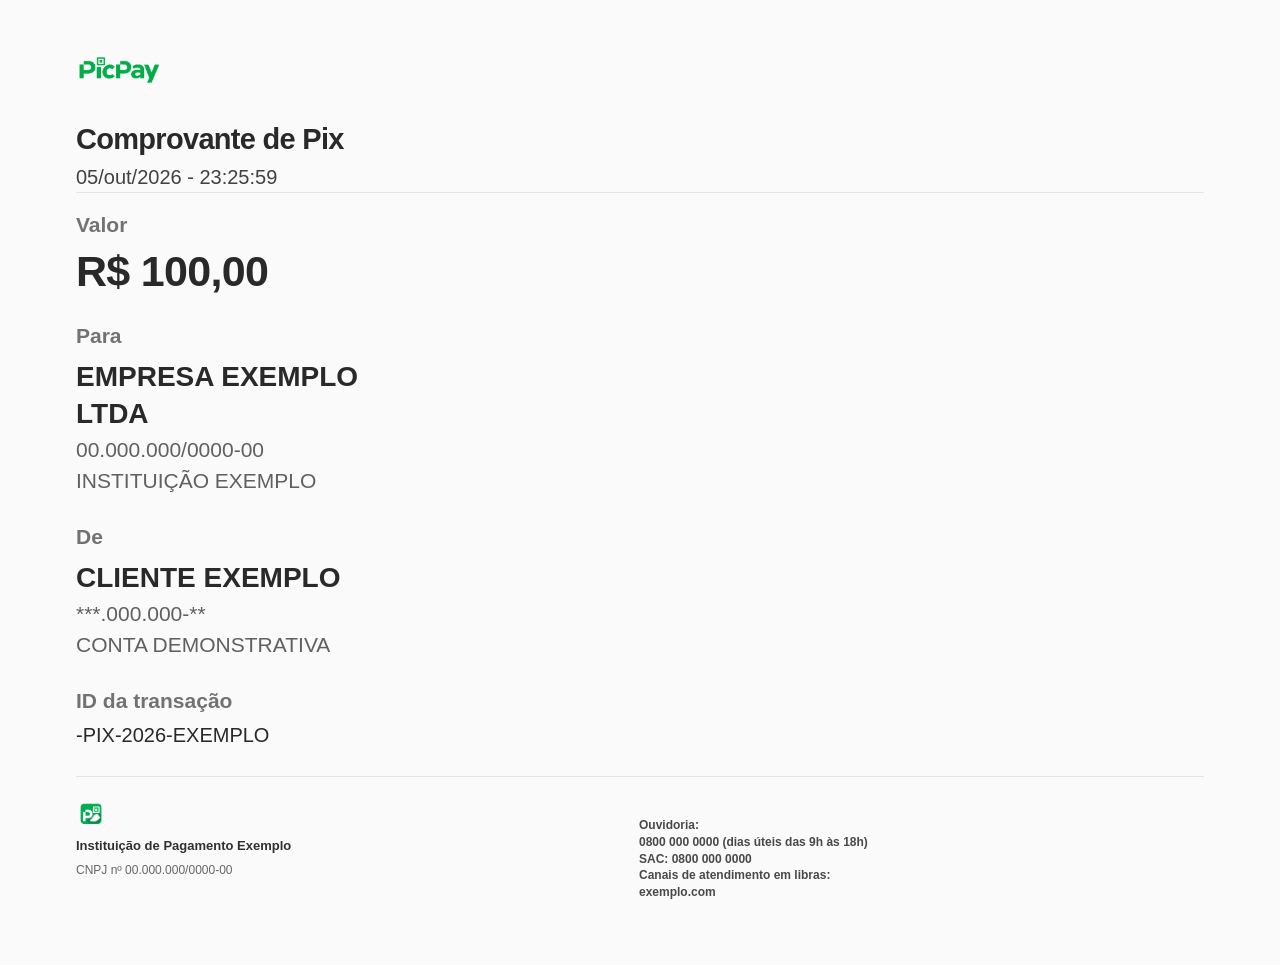
<file: index.html>
<!doctype html>
<html lang="pt-BR">
<head>
<meta charset="utf-8"><meta name="viewport" content="width=device-width,initial-scale=1">
<title>Comprovante de Pix — Protótipo UI</title>

<link rel="stylesheet" href="./css/style.css">

</head>
<body>
<main class="receipt" aria-label="Protótipo visual de comprovante">
  <!-- <div class="demo-watermark" aria-hidden="true">DEMO</div> -->
  <header class="header">
    
<div class="brand">
  <img src="./img/picpay.png" alt="PicPay" class="brand-logo">

</div>

    <h1>Comprovante de Pix</h1>
    <p class="date">05/out/2026 - 23:25:59</p>
  </header>
  <section class="details">
    <div class="field"><div class="field-label">Valor</div><div class="amount">R$ 100,00</div></div>
    <div class="field recipient"><div class="field-label">Para</div><div class="person">EMPRESA EXEMPLO<br>LTDA</div><div class="sub">00.000.000/0000-00</div><div class="sub">INSTITUIÇÃO EXEMPLO</div></div>
    <div class="field sender"><div class="field-label">De</div><div class="person">CLIENTE EXEMPLO</div><div class="sub">***.000.000-**</div><div class="sub">CONTA DEMONSTRATIVA</div></div>
    <div class="field transaction"><div class="field-label">ID da transação</div><div class="transaction-id">-PIX-2026-EXEMPLO</div></div>
  </section>

<!-- FOOTER -->
<footer class="receipt-footer">

  <div class="footer-container">

    <!-- BÊN TRÁI: THÔNG TIN TỔ CHỨC -->
    <div class="institution">

      <img
        src="./img/picpay-icon.png"
        alt="PicPay"
        class="footer-logo"
      >

      <strong class="institution-name">
        Instituição de Pagamento Exemplo
      </strong>

      <p class="institution-cnpj">
        CNPJ nº 00.000.000/0000-00
      </p>

    </div>

    <!-- BÊN PHẢI: THÔNG TIN LIÊN HỆ -->
    <div class="support">

      <p>
        Ouvidoria:<br>
        0800 000 0000 (dias úteis das 9h às 18h)
      </p>

      <p>
        SAC: 0800 000 0000
      </p>

      <p>
        Canais de atendimento em libras:<br>
        exemplo.com
      </p>

    </div>

  </div>


</footer>


</main>
</body>
</html>
</file>
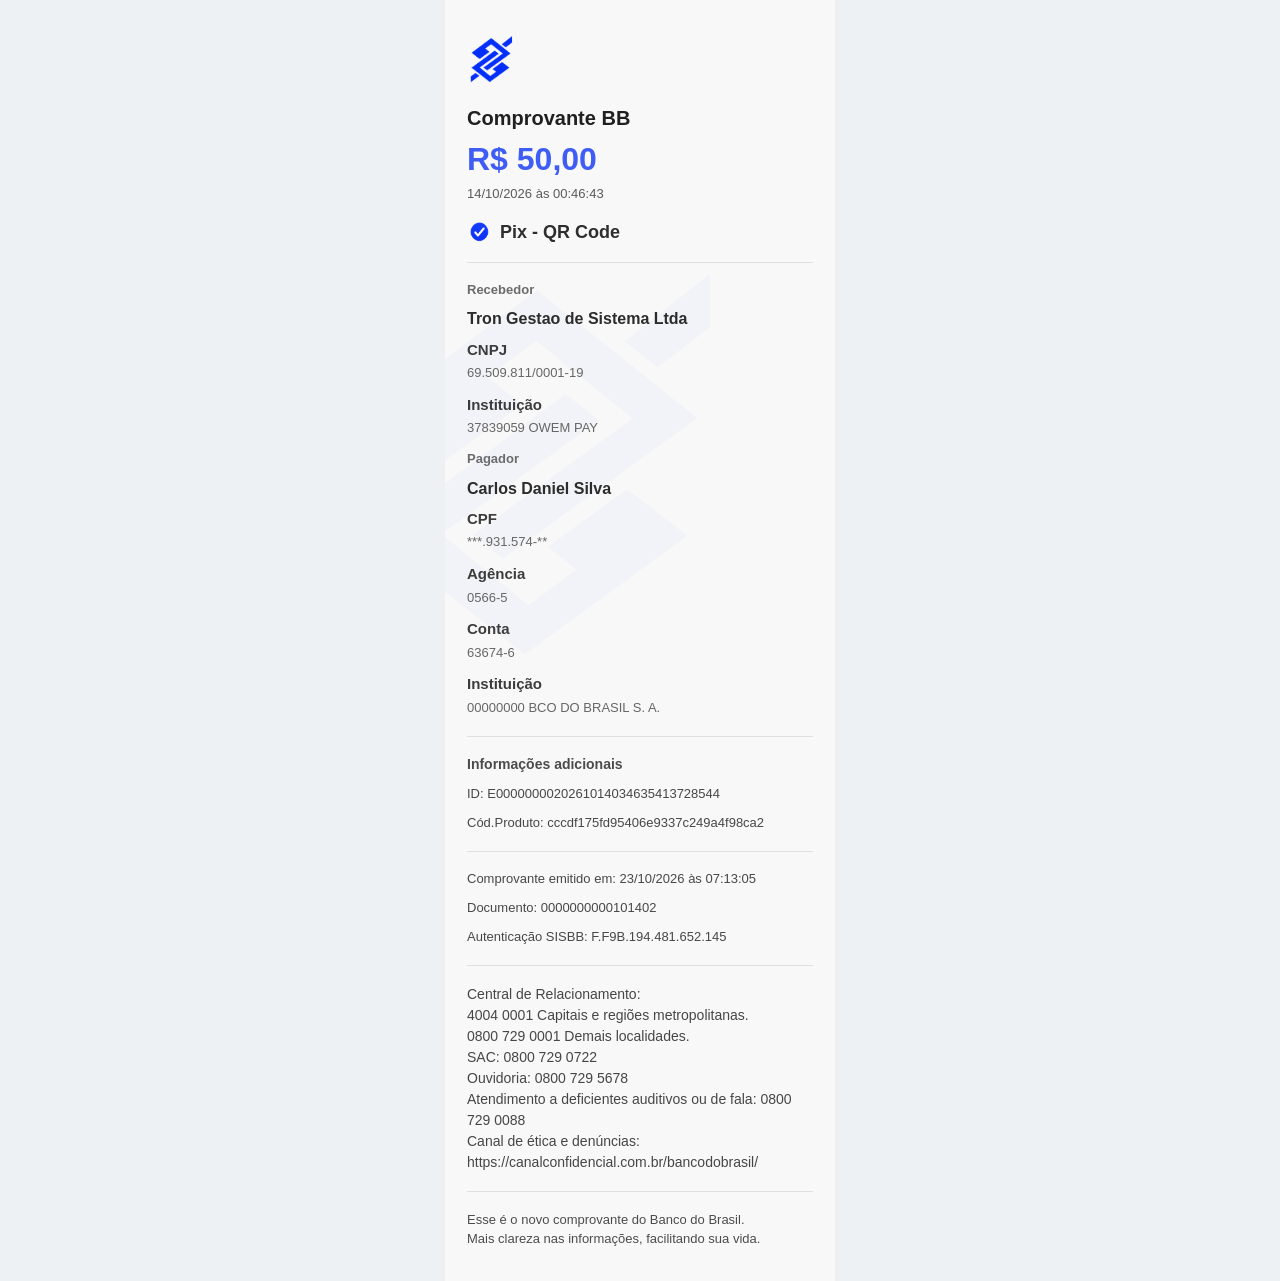
<file: index2.html>
<!DOCTYPE html>
<html lang="pt-BR">
<head>
  <meta charset="UTF-8">
  <meta
    name="viewport"
    content="width=device-width, initial-scale=1, viewport-fit=cover"
  >
  <title>Comprovante BB - UI Demo</title>
  <link rel="stylesheet" href="../css/style2.css">
</head>
<body>
  <main class="bb-screen" aria-label="Comprovante BB UI Demo">

    <!-- HEADER -->
    <header class="bb-header">
      <div class="bb-top">
        <img
          src="../img/bb-logo.png"
          alt="Banco"
          class="bb-logo"
          draggable="false"
        >
      </div>

      <h1 class="bb-title">Comprovante BB</h1>

      <div class="bb-amount">R$ 50,00</div>

      <p class="bb-date">14/10/2026 às 00:46:43</p>

      <div class="bb-status">
        <img
          src="../img/check-blue.png"
          alt=""
          class="bb-status-icon"
          draggable="false"
        >
        <span>Pix - QR Code</span>
      </div>
    </header>

    <div class="bb-divider"></div>

    <!-- RECEBEDOR -->
    <section class="bb-section">
      <div class="bb-label">Recebedor</div>

      <div class="bb-strong">Tron Gestao de Sistema Ltda</div>

      <div class="bb-subtitle">CNPJ</div>
      <div class="bb-text">69.509.811/0001-19</div>

      <div class="bb-subtitle">Instituição</div>
      <div class="bb-text">37839059 OWEM PAY</div>
    </section>

    <!-- PAGADOR -->
    <section class="bb-section">
      <div class="bb-label">Pagador</div>

      <div class="bb-strong">Carlos Daniel Silva</div>

      <div class="bb-subtitle">CPF</div>
      <div class="bb-text">***.931.574-**</div>

      <div class="bb-subtitle">Agência</div>
      <div class="bb-text">0566-5</div>

      <div class="bb-subtitle">Conta</div>
      <div class="bb-text">63674-6</div>

      <div class="bb-subtitle">Instituição</div>
      <div class="bb-text">00000000 BCO DO BRASIL S. A.</div>
    </section>

    <div class="bb-divider"></div>

    <!-- INFORMAÇÕES ADICIONAIS -->
    <section class="bb-section">
      <div class="bb-section-title">Informações adicionais</div>

      <div class="bb-info-line">
        ID: E0000000020261014034635413728544
      </div>

      <div class="bb-info-line">
        Cód.Produto: cccdf175fd95406e9337c249a4f98ca2
      </div>
    </section>

    <div class="bb-divider"></div>

    <!-- EMISSÃO -->
    <section class="bb-section">
      <div class="bb-info-line">
        Comprovante emitido em: 23/10/2026 às 07:13:05
      </div>

      <div class="bb-info-line">
        Documento: 0000000000101402
      </div>

      <div class="bb-info-line">
        Autenticação SISBB: F.F9B.194.481.652.145
      </div>
    </section>

    <div class="bb-divider"></div>

    <!-- CENTRAL -->
    <section class="bb-section">
      <div class="bb-contact-text">
        Central de Relacionamento:<br>
        4004 0001 Capitais e regiões metropolitanas.<br>
        0800 729 0001 Demais localidades.<br>
        SAC: 0800 729 0722<br>
        Ouvidoria: 0800 729 5678<br>
        Atendimento a deficientes auditivos ou de fala: 0800 729 0088<br>
        Canal de ética e denúncias:<br>
        https://canalconfidencial.com.br/bancodobrasil/
      </div>
    </section>

    <div class="bb-divider"></div>

    <!-- FOOT NOTE -->
    <section class="bb-section bb-bottom-note">
      <p>
        Esse é o novo comprovante do Banco do Brasil.<br>
        Mais clareza nas informações, facilitando sua vida.
      </p>
    </section>

  </main>
</body>
</html>
</file>
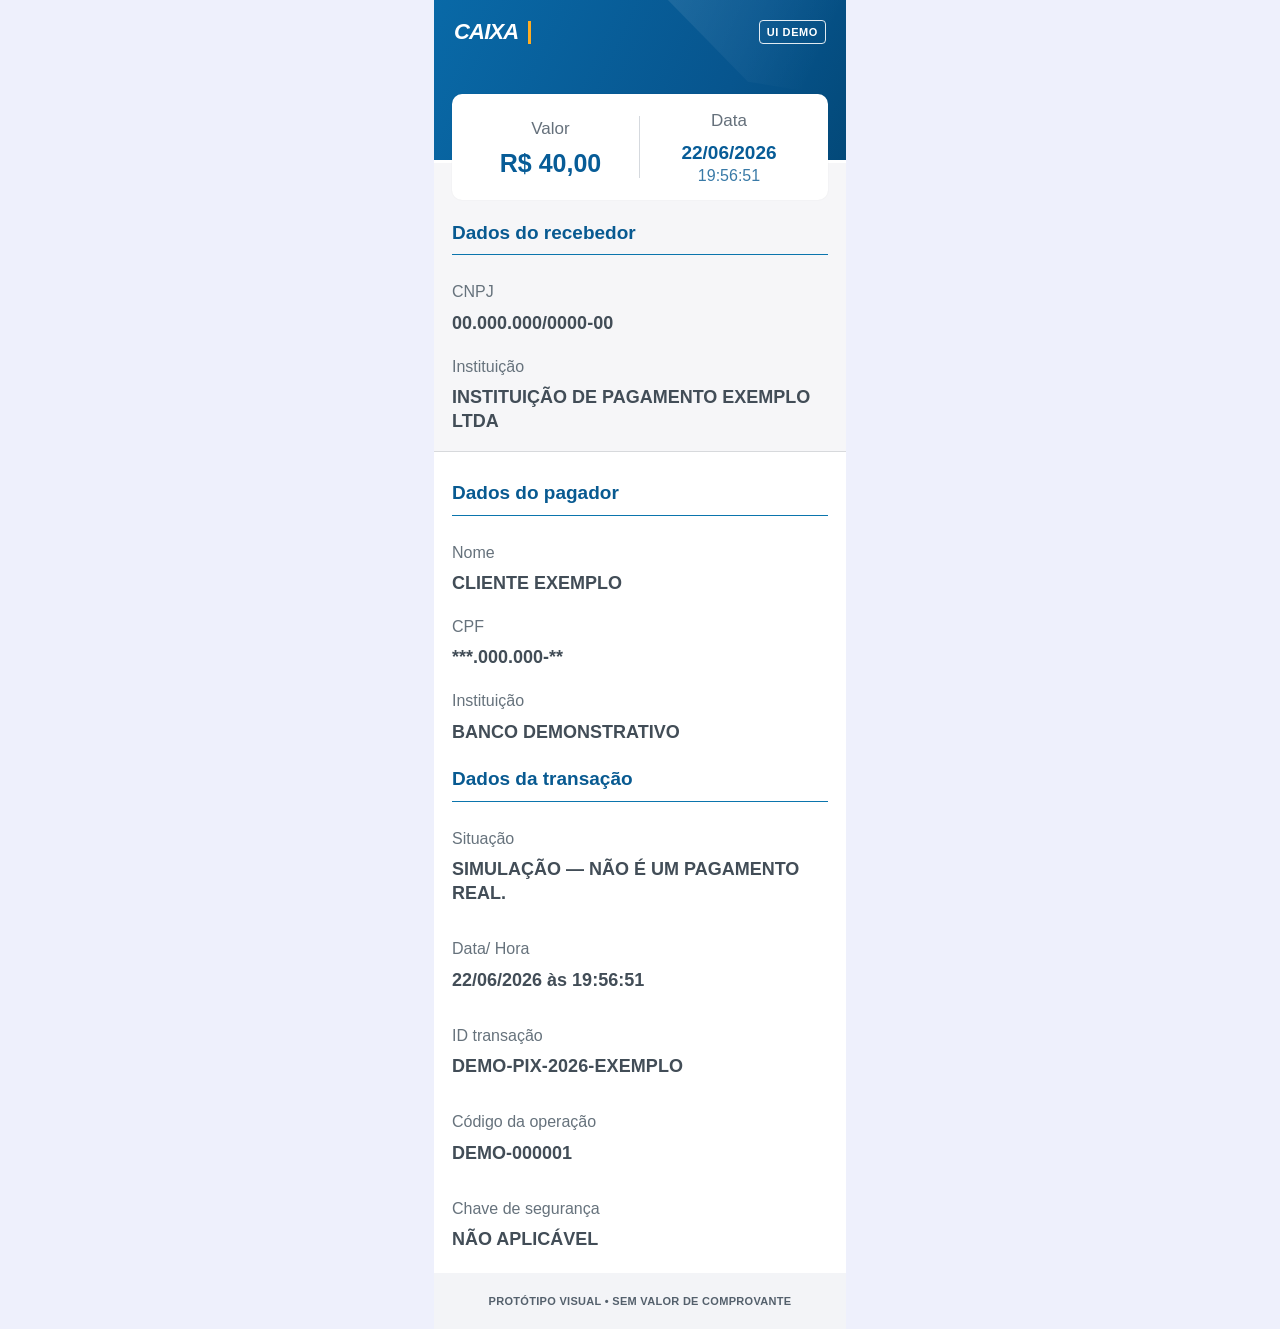
<file: index6.html>
<!DOCTYPE html>
<html lang="pt-BR">
<head>
  <meta charset="UTF-8">
  <meta name="viewport" content="width=device-width, initial-scale=1, viewport-fit=cover">
  <meta name="theme-color" content="#0069a6">
  <title>Comprovante de Pix </title>
  <link rel="stylesheet" href="../css/style6.css">
</head>
<body>
  <main class="receipt" aria-label="Protótipo demonstrativo de comprovante Pix">

    <!-- CABEÇALHO AZUL -->
    <header class="receipt-header">
      <div class="brand-line">
        <div class="brand" aria-label="Estilo visual de demonstração">
          <span class="brand-word">CAIXA</span>
          <span class="brand-mark" aria-hidden="true"></span>
        </div>
        <span class="demo-chip">UI DEMO</span>
      </div>
      <div class="header-pattern" aria-hidden="true"></div>
    </header>

    <!-- VALOR E DATA -->
    <section class="payment-summary" aria-label="Resumo do pagamento de exemplo">
      <div class="summary-column summary-value">
        <span class="summary-label">Valor</span>
        <strong class="summary-amount">R$ 40,00</strong>
      </div>
      <div class="summary-column summary-date">
        <span class="summary-label">Data</span>
        <strong class="summary-date-text">22/06/2026</strong>
        <span class="summary-time">19:56:51</span>
      </div>
    </section>

    <!-- RECEBEDOR -->
    <section class="data-section recipient-section" aria-labelledby="recipient-heading">
      <h2 class="section-heading" id="recipient-heading">Dados do recebedor</h2>
      <div class="detail-field">
        <span class="field-label">CNPJ</span>
        <strong class="field-value">00.000.000/0000-00</strong>
      </div>
      <div class="detail-field">
        <span class="field-label">Instituição</span>
        <strong class="field-value">INSTITUIÇÃO DE PAGAMENTO EXEMPLO LTDA</strong>
      </div>
    </section>

    <!-- PAGADOR -->
    <section class="data-section payer-section" aria-labelledby="payer-heading">
      <h2 class="section-heading" id="payer-heading">Dados do pagador</h2>
      <div class="detail-field">
        <span class="field-label">Nome</span>
        <strong class="field-value">CLIENTE EXEMPLO</strong>
      </div>
      <div class="detail-field">
        <span class="field-label">CPF</span>
        <strong class="field-value">***.000.000-**</strong>
      </div>
      <div class="detail-field">
        <span class="field-label">Instituição</span>
        <strong class="field-value">BANCO DEMONSTRATIVO</strong>
      </div>
    </section>

    <!-- TRANSAÇÃO -->
    <section class="data-section transaction-section" aria-labelledby="transaction-heading">
      <h2 class="section-heading" id="transaction-heading">Dados da transação</h2>
      <div class="detail-field">
        <span class="field-label">Situação</span>
        <strong class="field-value">SIMULAÇÃO — NÃO É UM PAGAMENTO REAL.</strong>
      </div>
      <div class="detail-field">
        <span class="field-label">Data/ Hora</span>
        <strong class="field-value">22/06/2026 às 19:56:51</strong>
      </div>
      <div class="detail-field">
        <span class="field-label">ID transação</span>
        <strong class="field-value transaction-code">DEMO-PIX-2026-EXEMPLO</strong>
      </div>
      <div class="detail-field">
        <span class="field-label">Código da operação</span>
        <strong class="field-value">DEMO-000001</strong>
      </div>
      <div class="detail-field">
        <span class="field-label">Chave de segurança</span>
        <strong class="field-value">NÃO APLICÁVEL</strong>
      </div>
    </section>

    <footer class="receipt-footer">
      PROTÓTIPO VISUAL • SEM VALOR DE COMPROVANTE
    </footer>
  </main>
</body>
</html>
</file>
<file: css/style.css>
/* =========================================
   1. GLOBAL
========================================= */

:root {
  font-family: Arial, Helvetica, sans-serif;
  color: #292929;
  background: #f7f7f7;
  font-synthesis: none;
}

* {
  box-sizing: border-box;
}

body {
  margin: 0;
}

/* =========================================
   2. RECEIPT CONTAINER
========================================= */

.receipt {
  position: relative;
  width: min(100%, 920px);
  min-height: 1280px;
  margin: 0 auto;
  background: #fafafa;
  padding: 55px 76px 48px;
  display: flex;
  flex-direction: column;
}

/* =========================================
   3. HEADER
========================================= */

.header {
  border-bottom: 1px solid #e5e5e5;
  padding-bottom: 3px;
}

/* =========================================
   4. BRAND
========================================= */

.brand {
  display: flex;
  align-items: center;
  gap: 5px;
  color: #32a86c;
  font-size: 38px;
  font-weight: 800;
  letter-spacing: -2px;
  margin-bottom: 39px;
}

.brand-icon {
  font-size: 19px;
  letter-spacing: 0;
  align-self: flex-start;
}

.demo-label {
  margin-left: 14px;
  font-size: 11px;
  letter-spacing: 0.5px;
  border: 1px solid #66b28d;
  border-radius: 3px;
  padding: 4px 7px;
}

/* =========================================
   5. TITLE & DATE
========================================= */

h1 {
  font-size: 29px;
  letter-spacing: -0.7px;
  margin: 0 0 10px;
  font-weight: 700;
}

.date {
  font-size: 20px;
  color: #414141;
  margin: 0;
}

/* =========================================
   6. TRANSACTION DETAILS
========================================= */

.details {
  padding-top: 20px;
}

.field {
  margin-bottom: 29px;
}

.field-label {
  color: #727272;
  font-size: 21px;
  font-weight: 600;
  margin-bottom: 11px;
}

.amount {
  font-size: 43px;
      line-height: 1.1;
    font-weight: 550;
    letter-spacing: -0.7px;
}

/* =========================================
   7. RECIPIENT
========================================= */

.recipient {
  margin-top: 27px;
}

.person {
  font-size: 28px;
  font-weight: 750;
  line-height: 1.32;
     margin-bottom: 2px;
}

.sub {
  font-size: 21px;
  color: #606060;
  line-height: 1.36;
  margin-top: 3px;
}

/* =========================================
   8. SENDER
========================================= */

.sender {
  margin-top: 25px;
}

/* =========================================
   9. TRANSACTION ID
========================================= */

.transaction {
  margin-top: 24px;
}

.transaction-id {
  font-size: 20px;
  overflow-wrap: anywhere;
  max-width: 400px;
}

/* =========================================
   10. FOOTER
========================================= */

footer {
  border-top: 1px solid #e3e3e3;
  margin-top: auto;
  padding-top: 30px;
  display: grid;
  grid-template-columns: 1fr 1fr;
  gap: 30px;
  font-size: 18px;
  color: #555;
}

.footer-logo {
  color: #35a66b;
  font-size: 23px;
  margin-bottom: 10px;
}

.institution strong {
  font-size: 18px;
}

.institution p {
  margin: 9px 0;
}

.support {
  line-height: 1.28;
  margin-top: 10px;
}

/* =========================================
   11. NOTICE
========================================= */

.notice {
  margin-top: 22px;
  text-align: center;
  font-size: 11px;
  font-weight: 700;
  letter-spacing: 1px;
  color: #888;
}

/* =========================================
   12. DEMO WATERMARK
========================================= */

.demo-watermark {
  position: absolute;
  top: 57%;
  left: 50%;
  transform: translate(-50%, -50%) rotate(-28deg);
  font-size: clamp(80px, 16vw, 150px);
  font-weight: 800;
  color: rgba(90, 90, 90, 0.075);
  pointer-events: none;
  white-space: nowrap;
}

/* =========================================
   13. MOBILE RESPONSIVE
========================================= */

@media (max-width: 600px) {

  /* RECEIPT */

  .receipt {
    width: 100%;
    min-height: 100dvh;
    padding: 28px 23px 26px;
  }

  /* BRAND */

  .brand {
    font-size: 27px;
    margin-bottom: 22px;
  }

  .brand-icon {
    font-size: 14px;
  }

  .demo-label {
    font-size: 9px;
    margin-left: 7px;
  }

  /* TITLE */

  h1 {
    font-size: 23px;
  }

  .date {
    font-size: 16px;
  }

  /* DETAILS */

  .details {
    padding-top: 15px;
  }

  .field {
    margin-bottom: 23px;
  }

  .field-label {
        font-size: 17px;
        margin-bottom: 10px;
  }

  .amount {
            font-size: 32px;
  }

  /* RECIPIENT */

  .recipient {
    margin-top: 20px;
  }

  .person {
    font-size: 21px;
  }

  .sub {
    font-size: 16px;
  }

  /* SENDER */

  .sender {
    margin-top: 16px;
  }

  /* TRANSACTION */

  .transaction {
    margin-top: 15px;
  }

  .transaction-id {
    font-size: 15px;
  }

  /* FOOTER */

  footer {
    grid-template-columns: 1fr 1fr;
    gap: 12px;
    padding-top: 19px;
    font-size: 11px;
  }

  .footer-logo {
    font-size: 17px;
    margin-bottom: 7px;
  }

  .institution strong {
    font-size: 11px;
  }

  .institution p {
    margin: 6px 0;
  }

  /* NOTICE */

  .notice {
    font-size: 9px;
    margin-top: 15px;
    letter-spacing: 0.2px;
  }

}

.brand {
  display: flex;
  align-items: center;
  gap: 12px;
}

.brand-logo {
      width: 85px;
  height: auto;
  display: block;
  object-fit: contain;
}

.demo-label {
  font-size: 11px;
  font-weight: 600;
  color: #159b63;
  border: 1px solid #159b63;
  border-radius: 4px;
  padding: 4px 8px;
}
.footer-logo {
  width: 28px;
  height: 28px;
  object-fit: contain;
  display: block;
  margin-bottom: 8px;
}

/* ==================================
   FOOTER - PIX RECEIPT UI DEMO
================================== */

.receipt {
  display: flex;
  flex-direction: column;

  width: 100%;
  min-height: 100dvh;

  background: #fafafa;
}

/* Đẩy footer xuống cuối trang */
.receipt-footer {
  width: 100%;
  margin-top: auto;

  padding-top: 25px;
  padding-bottom: 20px;

  border-top: 1px solid #e5e5e5;

  color: #454545;
  font-family: Arial, Helvetica, sans-serif;
}

/* Hai cột cân đối */
.footer-container {
  display: grid;

  grid-template-columns: 48% 52%;
  align-items: start;

  width: 100%;
  gap: 0;
}

/* ==================================
   CỘT BÊN TRÁI
================================== */

.institution {
  display: flex;
  flex-direction: column;
  align-items: flex-start;

  min-width: 0;
  padding-right: 10px;
}

/* Logo */
.footer-logo {
  display: block;

  width: 20px;
  height: 20px;

  object-fit: contain;

  margin: 0 0 10px 0;
  padding: 0;

  border: none;
  background: transparent;
}

/* Tên tổ chức */
.institution-name {
  display: block;

  font-size: 13px;
  font-weight: 700;
  line-height: 1.35;

  color: #303030;

  margin: 0 0 5px 0;
}

/* Mã CNPJ */
.institution-cnpj {
  font-size: 12px;
  font-weight: 400;
  line-height: 1.45;

  color: #606060;

  margin: 0;
}

/* ==================================
   CỘT BÊN PHẢI
================================== */

.support {
  display: flex;
  flex-direction: column;

  align-items: flex-start;
  justify-content: flex-start;

  min-width: 0;

  font-size: 12px;
  font-weight: 400;
  line-height: 1.35;

  color: #444;
}

.support p {
  margin: 0;
  padding: 0;

  overflow-wrap: break-word;
}

/* Nhãn demo */
.footer-demo {
  margin-top: 18px;

  font-size: 10px;
  font-weight: 600;
  color: #777;

  text-align: center;
  letter-spacing: 0.3px;
}

/* ==================================
   MOBILE RESPONSIVE
================================== */

@media (max-width: 480px) {

  .receipt-footer {
    padding-top: 22px;
    padding-bottom: 18px;
  }

  .footer-container {
    grid-template-columns: 50% 50%;
  }

  .institution {
    padding-right: 8px;
  }

  .footer-logo {
    width: 19px;
    height: 19px;
    margin-bottom: 8px;
  }

  .institution-name {
    font-size: 11px;
    line-height: 1.4;
  }

  .institution-cnpj {
    font-size: 10px;
    line-height: 1.45;
  }

  .support {
    font-size: 10px;
    line-height: 1.4;
  }

  .footer-demo {
    font-size: 9px;
  }
}

footer.receipt-footer {
  display: block;
  grid-template-columns: none;
  gap: 0;
}

.receipt-footer .footer-container {
  display: grid;
  grid-template-columns: minmax(0, 1fr) minmax(0, 1fr);
  column-gap: 16px;
  width: 100%;
}

/* FOOTER - DEMO */

footer.receipt-footer {
  display: block;
  width: 100%;
  margin-top: auto;
  padding: 24px 0 16px;
  border-top: 1px solid #e4e4e4;
  color: #444;
  background: transparent;
}

.receipt-footer .footer-container {
  display: grid;
  grid-template-columns: minmax(0, 1fr) minmax(0, 1fr);
  column-gap: 18px;
  align-items: start;
  width: 100%;
}

.receipt-footer .institution {
  display: flex;
  flex-direction: column;
  align-items: flex-start;
  min-width: 0;
  padding: 0;
}

.receipt-footer .footer-logo {
  display: block;
     width: 30px;
    height: 26px;
  object-fit: contain;
  margin: 0 0 10px;
}

.receipt-footer .institution-name {
  display: block;
  margin: 0 0 8px;
  font-size: 13px;
  font-weight: 700;
  line-height: 1.35;
  color: #303030;
}

.receipt-footer .institution-cnpj {
  margin: 0;
  font-size: 12px;
  line-height: 1.4;
  color: #666;
  overflow-wrap: break-word;
}

.receipt-footer .support {
  display: block;
  min-width: 0;
  margin: 0;
  padding: 0;
  font-size: 12px;
  font-weight: 600;
  line-height: 1.4;
  color: #494949;
      margin-top: 16px;
          margin-left: -10px;
}

.receipt-footer .support p {
  margin: 0;
  padding: 0;
  overflow-wrap: break-word;
}

.receipt-footer .footer-demo {
  margin-top: 20px;
  font-size: 11px;
  font-weight: 600;
  color: #777;
  text-align: center;
}

/* MÀN HÌNH ĐIỆN THOẠI */
@media (max-width: 600px) {
  footer.receipt-footer {
    padding-top: 20px;
    padding-bottom: 14px;
  }

  .receipt-footer .footer-container {
    grid-template-columns: minmax(0, 1fr) minmax(0, 1fr);
    column-gap: 12px;
  }

  .receipt-footer .institution-name {
    font-size: 12px;
  }

  .receipt-footer .institution-cnpj,
  .receipt-footer .support {
           font-size: 12px;
    line-height: 1.35;
  }
}
</file>
<file: css/style2.css>
/* =========================================
   GLOBAL
========================================= */

* {
  box-sizing: border-box;
}

html,
body {
  margin: 0;
  padding: 0;
  min-height: 100%;
  width: 100%;
  background: #eef1f4;
  font-family: Arial, Helvetica, sans-serif;
  color: #303030;
}

/* =========================================
   SCREEN
========================================= */

.bb-screen {
  position: relative;
  width: 100%;
  max-width: 390px;
  min-height: 100dvh;
  margin: 0 auto;
  padding: 28px 22px 24px;
  background: #f8f8f8;
  overflow-x: hidden;
}

/* watermark nhẹ phía sau */
.bb-screen::before {
  content: "";
  position: absolute;
  inset: 180px 16px 220px 16px;
  background-image: url("../img/bb-watermark.png");
  background-repeat: no-repeat;
  background-position: center;
  background-size: 90%;
  opacity: 0.05;
  pointer-events: none;
}

/* =========================================
   HEADER
========================================= */

.bb-header {
  position: relative;
  z-index: 1;
}

.bb-top {
  display: flex;
  align-items: center;
  justify-content: flex-start;
  margin-bottom: 18px;
}

.bb-logo {
       width: 80px;
    height: 60px;
    margin-left: -16px;
    object-fit: contain;
    display: block;
}

.bb-title {
  margin: 0 0 12px;
  font-size: 20px;
  font-weight: 700;
  line-height: 1.2;
  color: #202020;
}

.bb-amount {
  margin: 0 0 8px;
  font-size: 32px;
  line-height: 1.1;
  font-weight: 700;
  color: #3f5df4;
}

.bb-date {
  margin: 0 0 16px;
  font-size: 13px;
  line-height: 1.35;
  color: #5a5a5a;
}

.bb-status {
  display: flex;
  align-items: center;
  gap: 10px;
  font-size: 13px;
  font-weight: 700;
  color: #2e2e2e;
}

.bb-status-icon {
    width: 45px;
    height: 25px;
    margin-left: -10px;
    object-fit: contain;
    flex-shrink: 0;
}

/* =========================================
   DIVIDER
========================================= */

.bb-divider {
  position: relative;
  z-index: 1;
  width: 100%;
  border-top: 1px solid #e0e0e0;
  margin: 18px 0;
}

/* =========================================
   SECTIONS
========================================= */

.bb-section {
  position: relative;
  z-index: 1;
  margin-bottom: 8px;
}

.bb-label {
  margin: 0 0 10px;
  font-size: 13px;
  line-height: 1.35;
  font-weight: 700;
  color: #6b6b6b;
}

.bb-section-title {
  margin: 0 0 12px;
  font-size: 14px;
  line-height: 1.35;
  font-weight: 700;
  color: #4b4b4b;
}

.bb-strong {
  margin: 0 0 10px;
  font-size: 16px;
  line-height: 1.35;
  font-weight: 700;
  color: #2c2c2c;
}

.bb-subtitle {
  margin: 0 0 4px;
  font-size: 15px;
  line-height: 1.35;
  font-weight: 700;
  color: #3c3c3c;
}

.bb-text {
  margin: 0 0 12px;
  font-size: 13px;
  line-height: 1.45;
  font-weight: 400;
  color: #666666;
  word-break: break-word;
}

.bb-info-line {
  margin: 0 0 10px;
  font-size: 13px;
  line-height: 1.45;
  color: #474747;
  word-break: break-word;
}

.bb-contact-text {
  font-size: 14px;
  line-height: 1.5;
  color: #464646;
  word-break: break-word;
}

.bb-bottom-note p {
  margin: 0;
  font-size: 13px;
  line-height: 1.5;
  color: #4c4c4c;
}

.bb-demo-note {
  margin-top: 20px;
  font-size: 10px;
  line-height: 1.4;
  font-weight: 700;
  text-align: center;
  color: #7c7c7c;
  letter-spacing: 0.3px;
}

/* =========================================
   RESPONSIVE FINE TUNING
========================================= */

@media (max-width: 390px) {
  .bb-screen {
    padding-left: 18px;
    padding-right: 18px;
  }

  .bb-logo {
    width: 44px;
    height: 44px;
  }

  .bb-title {
    font-size: 20px;
  }

  .bb-amount {
    font-size: 26px;
  }
}

/* KHUNG CHỨA WATERMARK */
.bb-screen {
  position: relative;
  isolation: isolate;
}

/* LOGO NỀN CHÌM */
.bb-screen::before {
  content: "";
  position: absolute;

  top: 110px;
  left: -185px;

  width: 550px;
  height: 690px;

  background-image: url("../img/bb-logo.png");
  background-repeat: no-repeat;
  background-position: center;
  background-size: contain;

  opacity: 0.025;
  pointer-events: none;
  z-index: -1;
}
.bb-status span{
    font-size: 18px;
    margin-left: -12px;
    margin-top: 2px;
}
</file>
<file: css/style6.css>
/* ========================================
   CAIXA-STYLE RECEIPT UI — DEMO
   CSS organizado e responsivo
======================================== */
:root {
  --blue: #075c97;
  --blue-deep: #034c85;
  --blue-text: #085a91;
  --body-text: #3f4a55;
  --muted: #68737e;
  --line: #0b75ad;
  --receipt-width: 412px;
  font-family: Arial, Helvetica, sans-serif;
  font-synthesis: none;
  -webkit-font-smoothing: antialiased;
  text-rendering: optimizeLegibility;
}

* {
  box-sizing: border-box;
}

html,
body {
  margin: 0;
  min-height: 100%;
  background: #eef0fc;
}

body {
  color: var(--body-text);
}

/* Container alinhado como um comprovante vertical */
.receipt {
  width: min(100%, var(--receipt-width));
  min-height: 100dvh;
  margin: 0 auto;
  background: #fff;
  overflow: hidden;
}

/* ========================================
   HEADER
======================================== */
.receipt-header {
  position: relative;
  height: 160px;
  background: linear-gradient(115deg, #0969a7 0%, #07558e 69%, #034979 100%);
  overflow: hidden;
}

.brand-line {
  position: relative;
  z-index: 2;
  display: flex;
  align-items: center;
  gap: 14px;
  justify-content: space-between;
  padding: 20px 20px 0;
}

.brand {
  display: inline-flex;
  align-items: center;
  gap: 10px;
  min-width: 0;
  color: #fff;
}

.brand-word {
  font-weight: 900;
  font-style: italic;
  font-size: 22px;
  line-height: 1;
  letter-spacing: -.8px;
}

.brand-mark {
  display: block;
  width: 3px;
  height: 23px;
  background: #ffad22;
}

.demo-chip {
  flex-shrink: 0;
  border: 1px solid rgba(255,255,255,.88);
  color: #fff;
  padding: 5px 7px;
  border-radius: 4px;
  font-size: 11px;
  font-weight: 700;
  letter-spacing: .6px;
}

.header-pattern {
  position: absolute;
  width: 240px;
  height: 200px;
  right: -60px;
  top: -80px;
  transform: rotate(-21deg);
  background: linear-gradient(135deg, rgba(255,255,255,.11), transparent 65%);
  clip-path: polygon(0 0, 100% 22%, 66% 100%, 26% 72%);
}

/* ========================================
   CARD VALOR + DATA
======================================== */
.payment-summary {
  position: relative;
  z-index: 2;
  display: grid;
  grid-template-columns: 1fr 1fr;
  align-items: center;
  min-height: 103px;
  margin: -66px 18px 0;
  padding: 14px 10px;
  border-radius: 10px;
  background: white;
  box-shadow: 0 0 2px rgba(0,0,0,.06);
}

.summary-column {
  display: flex;
  flex-direction: column;
  align-items: center;
  justify-content: center;
  min-width: 0;
  text-align: center;
}

.summary-value {
  border-right: 1px solid #d5d9de;
}

.summary-label {
  color: #65707b;
  font-size: 17px;
  line-height: 1.5;
  margin-bottom: 8px;
}

.summary-amount,
.summary-date-text {
  color: #075c97;
  font-weight: 800;
  line-height: 1.15;
}

.summary-amount {
  font-size: 25px;
}

.summary-date-text {
  font-size: 19px;
}

.summary-time {
  color: #397aa7;
  font-size: 16px;
  margin-top: 4px;
  line-height: 1.15;
}

/* ========================================
   SECTION CONTENT
======================================== */
.data-section {
  padding: 0 18px;
}

.recipient-section {
  margin-top: -37px;
  padding-top: 58px;
  padding-bottom: 17px;
  background: #f6f6f8;
  border-bottom: 1px solid #d7d9dc;
}

.payer-section {
  padding-top: 29px;
  padding-bottom: 5px;
}

.transaction-section {
  padding-top: 18px;
  padding-bottom: 22px;
}

.section-heading {
  margin: 0 0 27px;
  padding-bottom: 10px;
  border-bottom: 1.5px solid var(--line);
  color: var(--blue-text);
  font-size: 19px;
  font-weight: 750;
  line-height: 1.25;
}

.detail-field {
  display: flex;
  flex-direction: column;
  align-items: flex-start;
  gap: 9px;
  min-width: 0;
  margin-bottom: 22px;
}

.detail-field:last-child {
  margin-bottom: 0;
}

.field-label {
  color: #66727c;
  font-size: 16px;
  font-weight: 400;
  line-height: 1.2;
}

.field-value {
  color: #424d57;
  font-size: 18px;
  font-weight: 750;
  line-height: 1.35;
  overflow-wrap: anywhere;
}

.transaction-section .detail-field {
  margin-bottom: 34px;
}

.transaction-section .detail-field:last-child {
  margin-bottom: 0;
}

.transaction-code {
  letter-spacing: .1px;
}

.receipt-footer {
  padding: 22px 18px;
  background: #f3f4f7;
  font-size: 11px;
  font-weight: 700;
  text-align: center;
  letter-spacing: .3px;
  color: #54606c;
}

/* ========================================
   MOBILE / SMALL PHONE
======================================== */
@media (max-width: 360px) {
  .brand-line {
    padding-inline: 16px;
  }

  .payment-summary {
    margin-inline: 12px;
    padding-inline: 6px;
  }

  .summary-amount {
    font-size: 23px;
  }

  .summary-date-text {
    font-size: 17px;
  }

  .data-section {
    padding-left: 16px;
    padding-right: 16px;
  }

  .field-value {
    font-size: 17px;
  }
}
</file>
